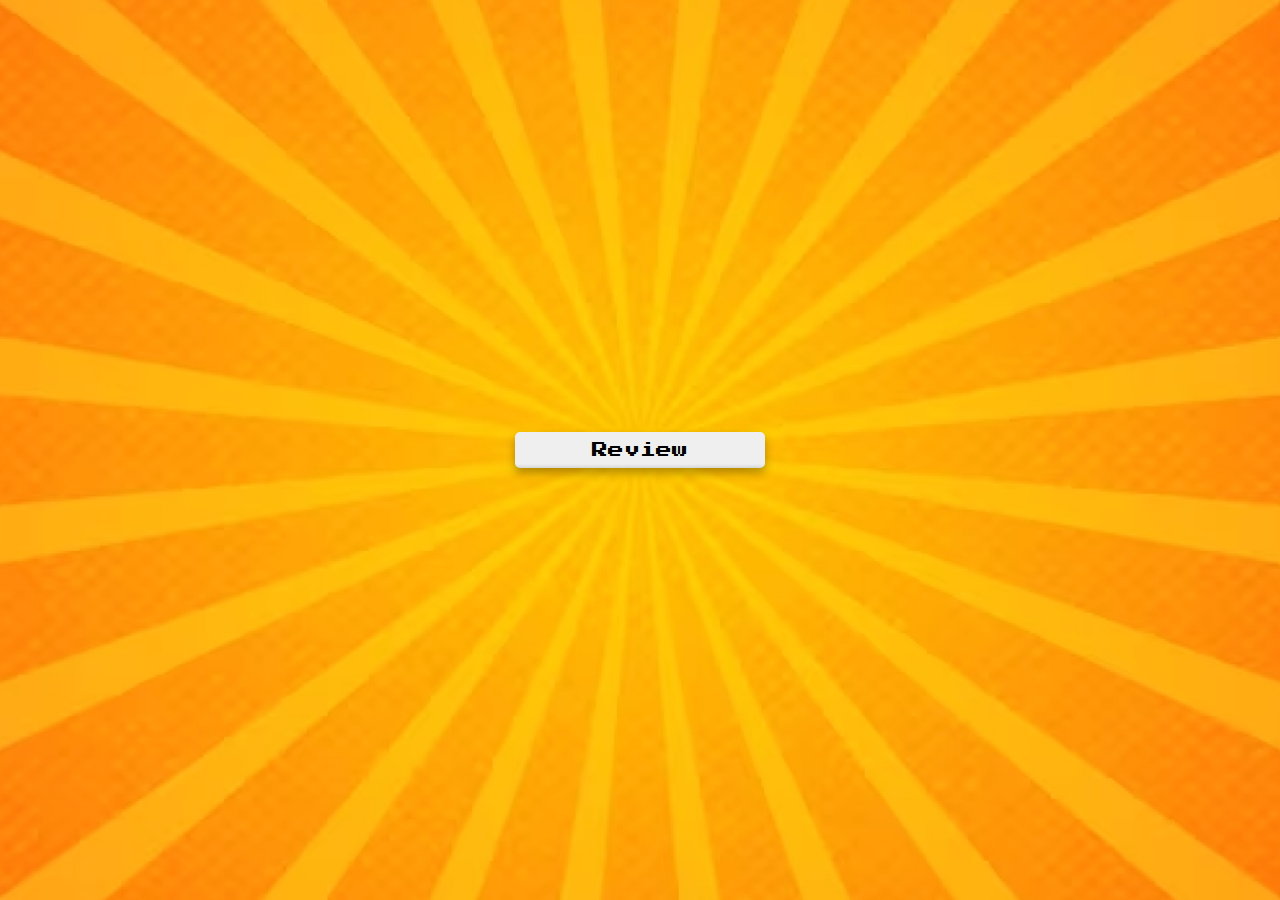
<file: index.html>
<!DOCTYPE html>
<html lang="en">
<head>
    <meta charset="UTF-8">
    <meta name="viewport" content="width=device-width, initial-scale=1.0">
    <title>Questions</title>
    <link rel="stylesheet" href="style.css">
    <link rel="preconnect" href="https://fonts.googleapis.com">
<link rel="preconnect" href="https://fonts.gstatic.com" crossorigin>
<link href="https://fonts.googleapis.com/css2?family=Caveat&family=Libre+Baskerville&family=Press+Start+2P&family=Silkscreen&display=swap" rel="stylesheet">
</head>
<body>
    <a href="./page/questions.html">
        <button class="questions" >Review</button>
    </a>
    
</body>
</html>
</file>
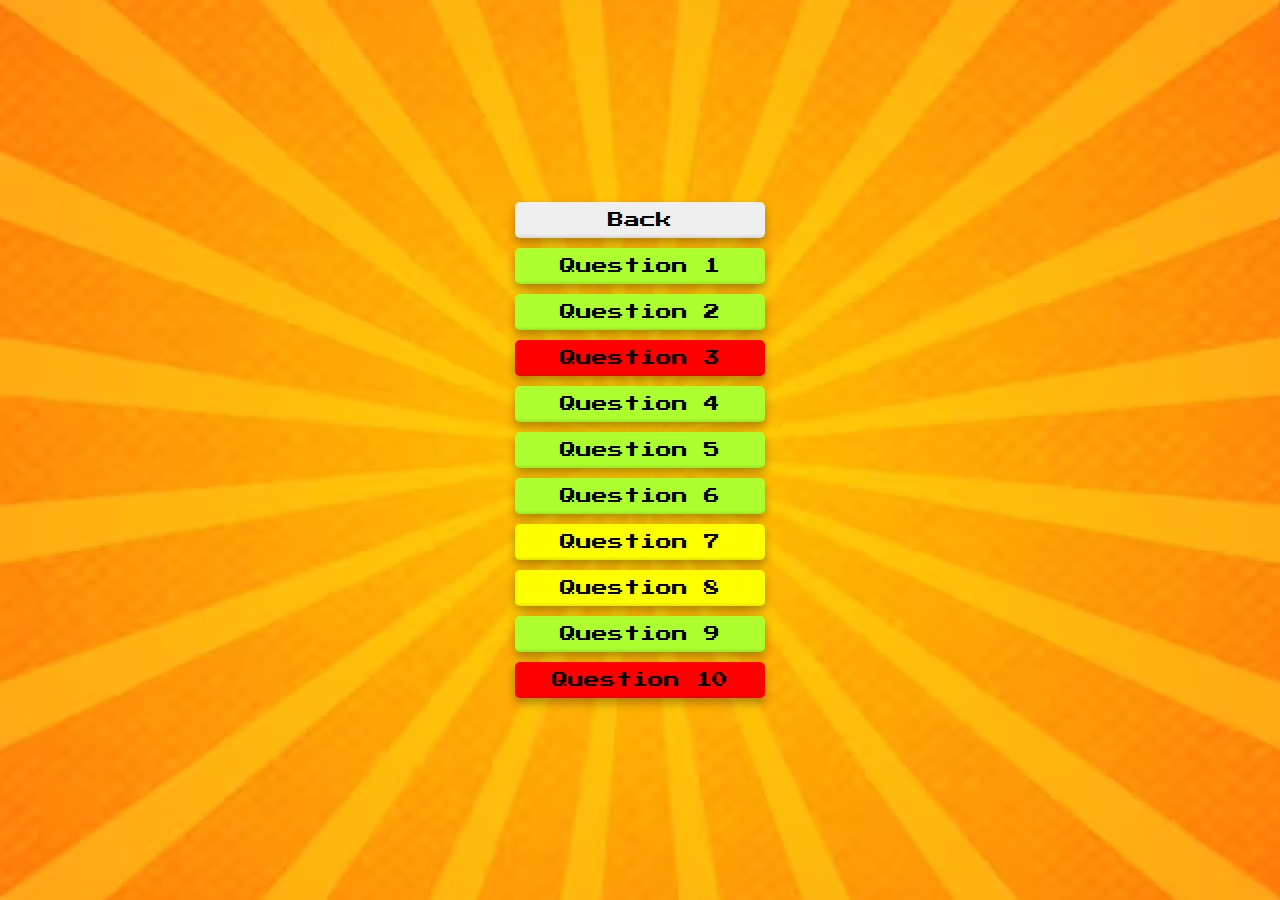
<file: page/questions.html>
<!DOCTYPE html>
<html lang="en">
<head>
    <meta charset="UTF-8">
    <meta name="viewport" content="width=device-width, initial-scale=1.0">
    <title>Questions</title>
    <link rel="stylesheet" href="../style.css">
    <link rel="preconnect" href="https://fonts.googleapis.com">
<link rel="preconnect" href="https://fonts.gstatic.com" crossorigin>
<link href="https://fonts.googleapis.com/css2?family=Caveat&family=Libre+Baskerville&family=Press+Start+2P&family=Silkscreen&display=swap" rel="stylesheet">
</head>
<body>

    <a href="../index.html">
        <button class="questions">Back</button>  
    </a>
     
    <button class="questions" id="q1">Question 1</button>
    <button class="questions" id="q2">Question 2</button>
    <button class="questions" id="q3">Question 3</button>
    <button class="questions" id="q4">Question 4</button>
    <button class="questions" id="q5">Question 5</button>
    <button class="questions" id="q6">Question 6</button>
    <button class="questions" id="q7">Question 7</button>
    <button class="questions" id="q8">Question 8</button>
    <button class="questions" id="q9">Question 9</button>
    <button class="questions" id="q10">Question 10</button>
   
</body>
</html>
</file>
<file: style.css>
body {
    display: flex;
    flex-direction: column; /* Arrange buttons in a column */
    justify-content: center;
    align-items: center;
    height: 100vh;
    margin: 0;
    background-color: #f0f0f0; /* Adjust as needed */
    background-image: url('image/BG.png');
    background-size: cover;
    background-position: center;
}

.questions {
    width: 250px;
    padding: 10px 20px;
    margin: 5px; /* Adjust the margin between buttons */
    font-size: 16px;
    border: none;
    border-radius: 5px;
    color: rgb(0, 0, 0);
    cursor: pointer;
    transition: transform 0s, box-shadow 0.3s;
    font-family: 'Press Start 2P', cursive;
    overflow: hidden;
    position: relative;
    box-shadow: 0px 5px 10px rgba(0, 0, 0, 0.3);
}

.questions::after {
    content: '';
    position: absolute;
    bottom: -10%;
    left: 0;
    width: 100%;
    height: 20%;
    background: linear-gradient(to bottom, rgba(0, 0, 0, 0), rgba(0, 0, 0, 0.2));
    pointer-events: none;
}

.questions:hover {
    transform: translateY(2px);
    background-color: #FF7B06;
}

#q1{
    background-color: greenyellow;
}
#q2{
    background-color: greenyellow;
}
#q3{
    background-color: red;
}
#q4{
    background-color: greenyellow;
}
#q5{
    background-color: greenyellow;
}
#q6{
    background-color: greenyellow;
}
#q7{
    background-color: yellow
}
#q8{
    background-color: yellow;
}
#q9{
    background-color: greenyellow;
}
#q10{
    background-color: red;
}
</file>
